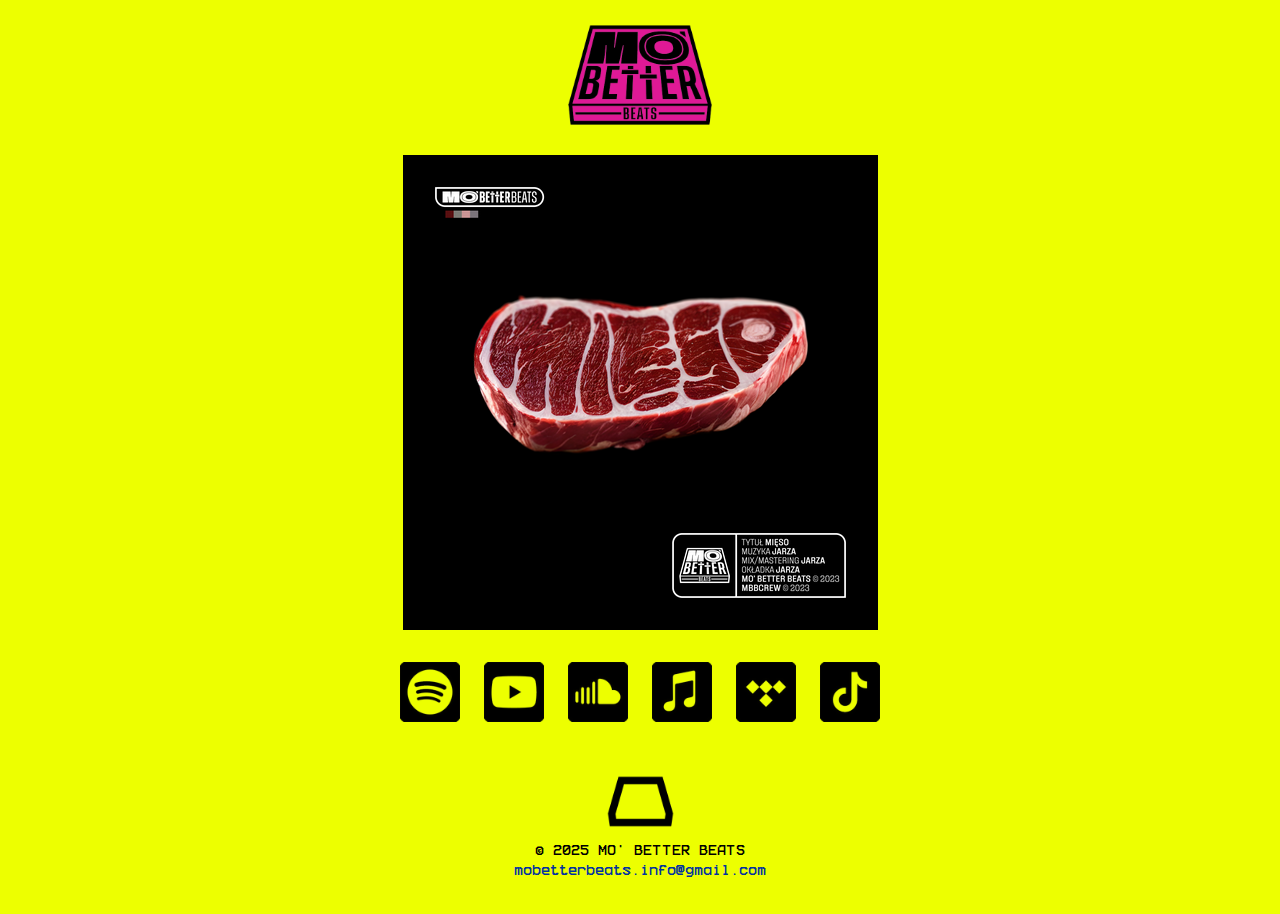
<file: index.html>
<!DOCTYPE html>
<html lang="pl-PL">
<head>
<!-- Google tag (gtag.js) -->
<script async src="https://www.googletagmanager.com/gtag/js?id=G-D7M55SPMXJ"></script>
<script>
  window.dataLayer = window.dataLayer || [];
  function gtag(){dataLayer.push(arguments);}
  gtag('js', new Date());

  gtag('config', 'G-D7M55SPMXJ');
</script>
    <meta http-equiv="Content-Type" content="text/html; charset=UTF-8">
    <meta name="viewport" content="width=device-width, initial-scale=1.0">
    <title>MO' BETTER BEATS</title>
    <link rel="stylesheet" type="text/css" href="style.css">
    <link rel="shortcut icon" href="mobetterbeats.ico" type="image/x-icon">
</head>
<body>
    <script>fbq('track', 'ViewContent');</script>
    
    <div class="header">
        <img src="mobetterbeats.png" alt="MO' BETTER BEATS">
    </div>

    <div class="album">
        <a href="https://www.youtube.com/watch?v=U7-575j3gHI" class="hover-effect">
            <img src="mieso_cover.png" alt="MIĘSO">
        </a>
    </div>

    <div class="streamingi">
        <a href="https://open.spotify.com/track/4QXdVA6CO75zEkNQbZc6da?si=84583dd4476a49bd" class="hover-effect odstepy" target="_blank">
            <img src="spotify.png" alt="Spotify">
        </a>
        <a href="https://www.youtube.com/watch?v=U7-575j3gHI" class="hover-effect odstepy" target="_blank">
            <img src="youtube.png" alt="YouTube">
        </a>
        <a href="https://soundcloud.com/mobetterbeats_releases/mo-better-beats-mieso?si=88937736399f472d983ecfba8ba688a4" class="hover-effect odstepy" target="_blank">
            <img src="soundcloud.png" alt="SoundCloud">
        </a>
        <a href="https://music.apple.com/gb/album/mi%C4%99so-single/1692179216" class="hover-effect odstepy" target="_blank">
            <img src="apple.png" alt="Apple Music">
        </a>
        <a href="https://tidal.com/browse/album/299434483" class="hover-effect odstepy" target="_blank">
            <img src="tidal.png" alt="TIDAL">
        </a>
        <a href="https://www.tiktok.com/@mobetterbeats" class="hover-effect odstepy" target="_blank">
            <img src="tiktok.png" alt="TikTok">
        </a>
    </div>
    <div class="footer">
        <p><img src="footer.png" alt="Stopka"></p>
        <p>© 2025 MO' BETTER BEATS</p>
	<p><a href="mailto:mobetterbeats.info@gmail.com">mobetterbeats.info@gmail.com</a></p>
    </div>
</body>
</html>
</file>
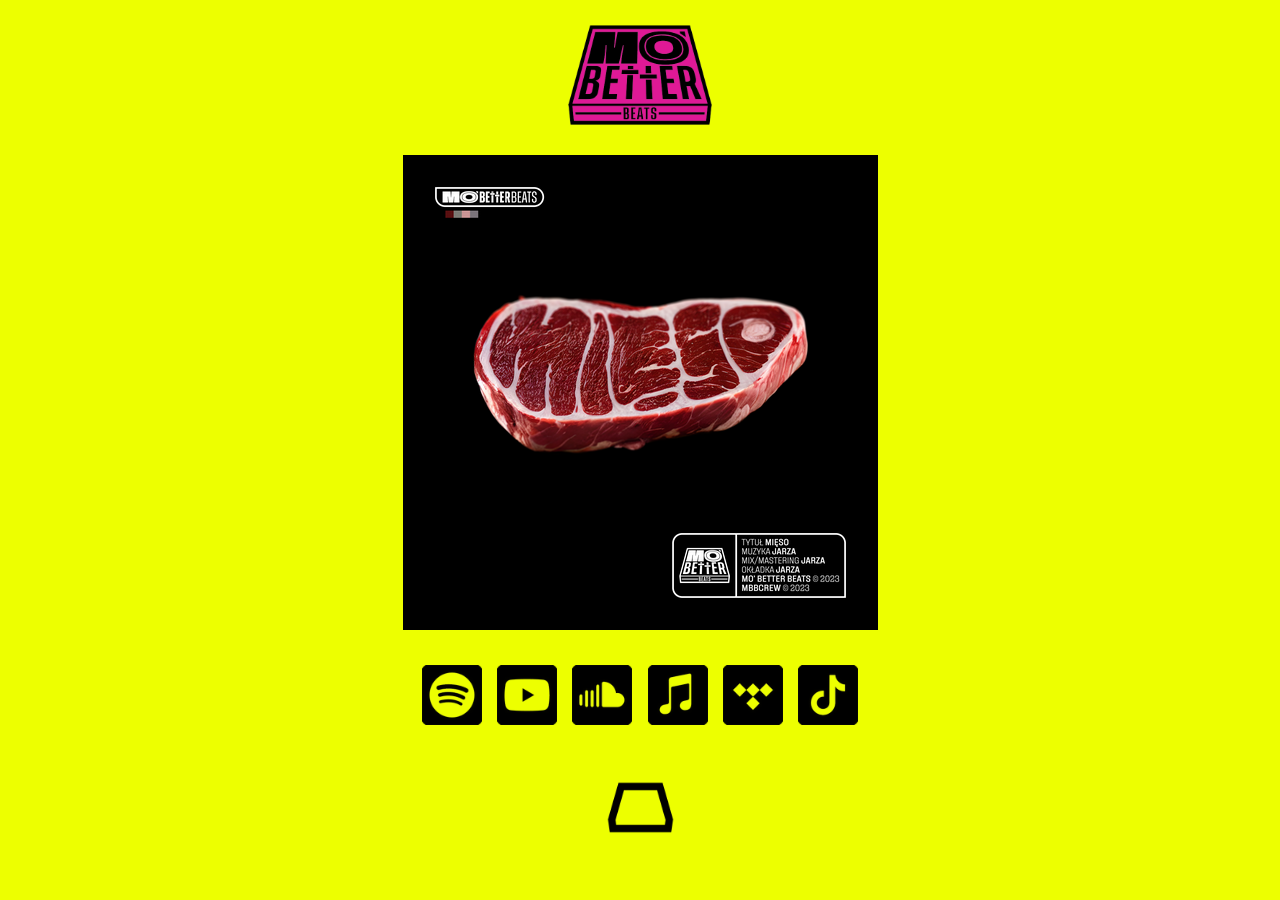
<file: qrcode.html>
<!DOCTYPE html>
<html lang="pl-PL">
<head>
<!-- Google tag (gtag.js) -->
<script async src="https://www.googletagmanager.com/gtag/js?id=G-D7M55SPMXJ"></script>
<script>
  window.dataLayer = window.dataLayer || [];
  function gtag(){dataLayer.push(arguments);}
  gtag('js', new Date());

  gtag('config', 'G-D7M55SPMXJ');
</script>
    <meta http-equiv="Content-Type" content="text/html; charset=UTF-8">
    <meta name="viewport" content="width=device-width, initial-scale=1.0">
    <title>MO' BETTER BEATS</title>
    <link rel="stylesheet" type="text/css" href="style.css">
    <link rel="shortcut icon" href="mobetterbeats.ico" type="image/x-icon">
    <!-- Automatyczne przekierowanie -->
<meta http-equiv="refresh" content="0;url=/">
</head>
<body>
 <div class="header">
<p>WIELKIE DZIĘKI ZA ZESKANOWANIE QR KODU. JEŚLI NIE PRZEKIEROWAŁO CIĘ NA STRONĘ, 
<a href="/" style="color: #0032a0; text-decoration: underline;">KLIKNIJ TUTAJ</a>.
</p>
    </div>
</body>
</html>
</file>
<file: style.css>
* { 
    box-sizing: border-box; 
    margin: 0;
    padding: 0;
}

@font-face {
    font-family: 'vcr';
    src: local('vcr'),
         url('fonts/vcr.woff2') format('woff2'),
         url('fonts/vcr.woff') format('woff'),
         url('fonts/vcr.ttf') format('truetype');
    font-weight: normal;
    font-style: normal;
}

body {
    font-family: 'vcr', sans-serif;
    background-color: #edff00;
    color: #000000;
    font-size: 18px;
    display: flex;
    flex-direction: column;
    min-height: 100vh;
    padding-top: 10px;
    align-items: center;
}

a {
    color: #0032a0;
    text-decoration: none;
    transition: color 0.1s linear;
}

a:hover {
    color: #0050e0;
}

a:hover img {
    filter: drop-shadow(0px 0px 3px #a5a5a5);
}

img {
    max-width: 100%;
    height: auto;
}

.hover-effect {
    transition: all 0.1s linear;
    filter: brightness(1);
}

.hover-effect:hover {
    filter: brightness(0.85);
}

.header {
    width: 100%;
    text-align: center;
    padding: 15px 0;
    position: relative;
    z-index: 10;
    margin-bottom: 15px;
}

.header img {
    max-height: 100px;
    width: auto;
    display: block;
    margin: 0 auto;
}

.album {
    text-align: center;
    margin-bottom: 0px;
}

.streamingi {
    text-align: center;
    margin-top: 25px;
}

.streamingi img {
    max-height: 60px;
    width: auto;
    margin: 5px;
}

.releases {
    text-align: center;
    font-size: 18px;
    margin: 20px auto;
    padding: 10px 0 20px;
}

.releases a {
    color: #0032a0;
    text-decoration: none;
    display: inline-block;
    margin-top: 10px;
}

.releases a:hover {
    color: #0050e0;
}

.footer {
    width: 100%;
    text-align: center;
    padding: 33px 0;
    color: #000000;
    display: flex;
    flex-direction: column;
    align-items: center;
}

.footer p {
    margin: 2px 0;
    font-size: 12px;
}

.footer img {
    max-height: 75px;
    width: auto;
    display: block;
    margin: 0 auto;
}

a[href="/"] {
    color: #0032a0;
    font-weight: bold;
    text-decoration: underline;
}

@media screen and (max-width: 1024px) {
    body {
        font-size: 16px;
    }
    .streamingi {
        margin-top: 15px;
    }

    .streamingi img {
        max-height: 40px;
    }

    .header img {
        max-height: 75px;
        padding: 0;
    }
}

@media screen and (max-width: 600px) {
    body {
        font-size: 14px;
        padding-top: 5px;
        margin-bottom: 5px;
    }

    .album img {
        max-height: 350px;
    }

    .releases {
        padding-bottom: 20px;
        margin-top: -10px;
    }

    .releases a {
        font-size: 14px;
    }

    .streamingi {
        margin-top: 15px;
    }

    .footer {
        padding: 30px 0;
    }

    .footer p {
        font-size: 7px;
    }

    .footer img {
        max-height: 50px;
    }
}

@media screen and (min-width: 1025px) and (max-width: 1366px) {
    .releases {
        padding-bottom: 10px;
        margin-bottom: 5px;
    }
}

@media screen and (min-width: 1367px) {
    .releases {
        padding-bottom: 5px;
        margin-bottom: 5px;
    }
}
</file>
